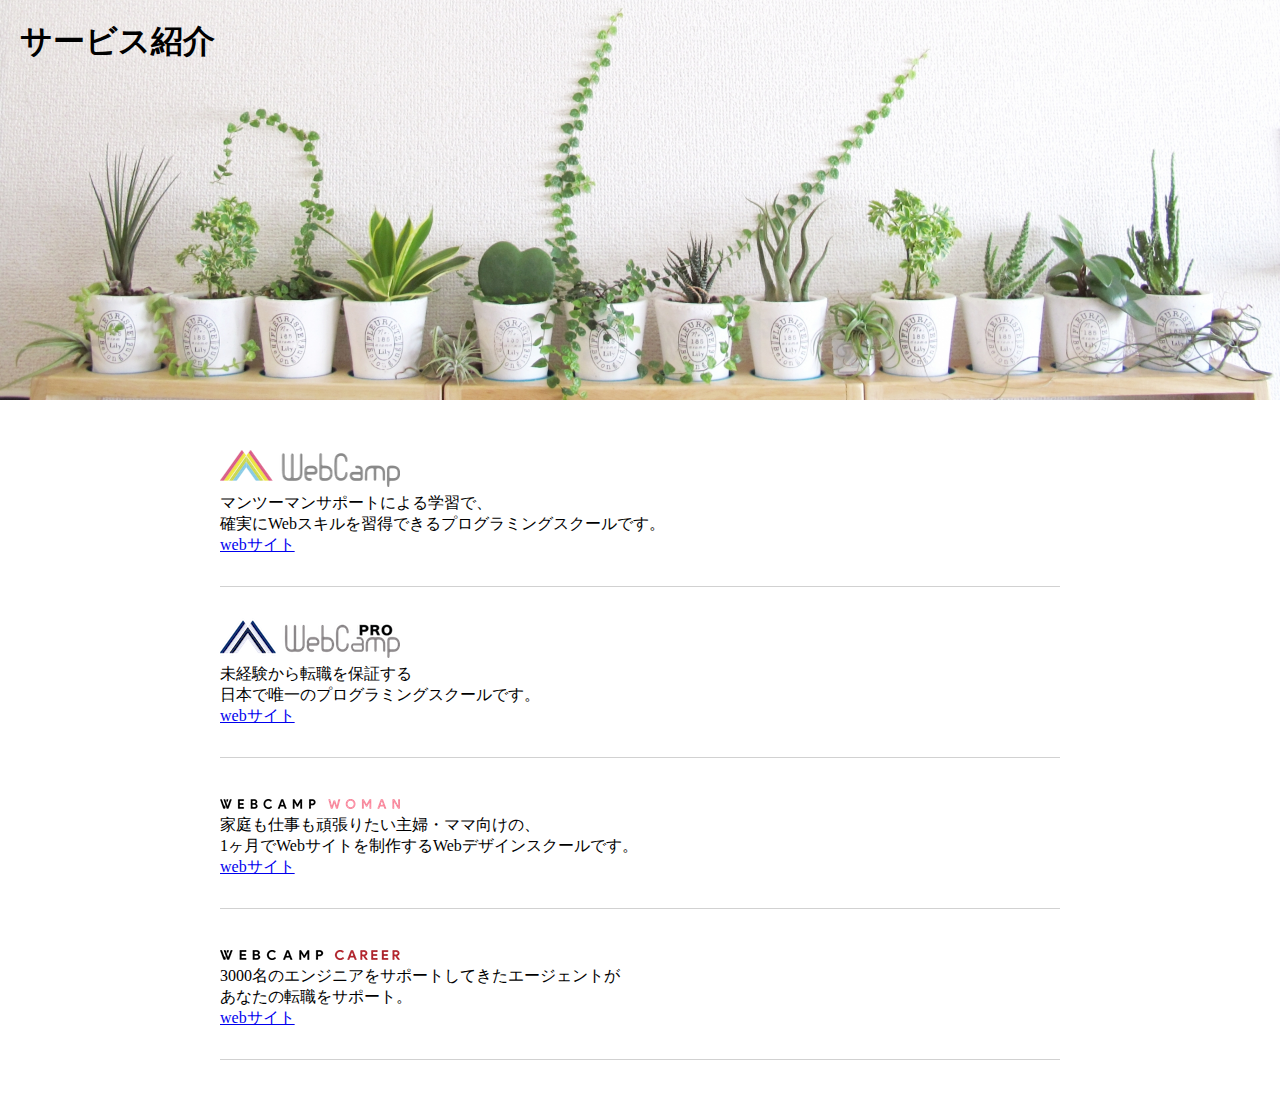
<file: chapter7/index.html>
<!DOCTYPE html>
<html lang="ja">
  <head>
    <meta charset="UTF-8" />
    <!-- CSSファイルの読み込み -->
    <link rel="stylesheet" href="style.css" />
    <title>サービス紹介</title>
  </head>

  
  <body>

    <section class="main-visual">
      <h1 class="headline">サービス紹介</h1>
    </section>

    <main>
      
      <section class="service1">
        <h2><img src="img/wc-logo.png" alt="ロゴ"></h2>
        <p>
          マンツーマンサポートによる学習で、<br>
          確実にWebスキルを習得できるプログラミングスクールです。
        </p>
        <a href="index.html">webサイト</a>
      </section>
      
      <section class="service2">
        <h2><img src="img/wcp-logo.png" alt="ロゴ"></h2>
        <p>
          未経験から転職を保証する<br>
          日本で唯一のプログラミングスクールです。
        </p>
        <a href="index.html">webサイト</a>
      </section>
      
      <section class="service3">
        <h2><img src="img/wcw-logo.png" alt="ロゴ"></h2>
        <p>
          家庭も仕事も頑張りたい主婦・ママ向けの、<br>
          1ヶ月でWebサイトを制作するWebデザインスクールです。
        </p>
        <a href="index.html">webサイト</a>
      </section>
      
      <section class="service4">
        <h2><img src="img/wcc-logo.png" alt="ロゴ"></h2>
        <p>
          3000名のエンジニアをサポートしてきたエージェントが<br>
          あなたの転職をサポート。
        </p>
        <a href="index.html">webサイト</a>
      </section>
      
    </main>
  </body>
</html>
</file>
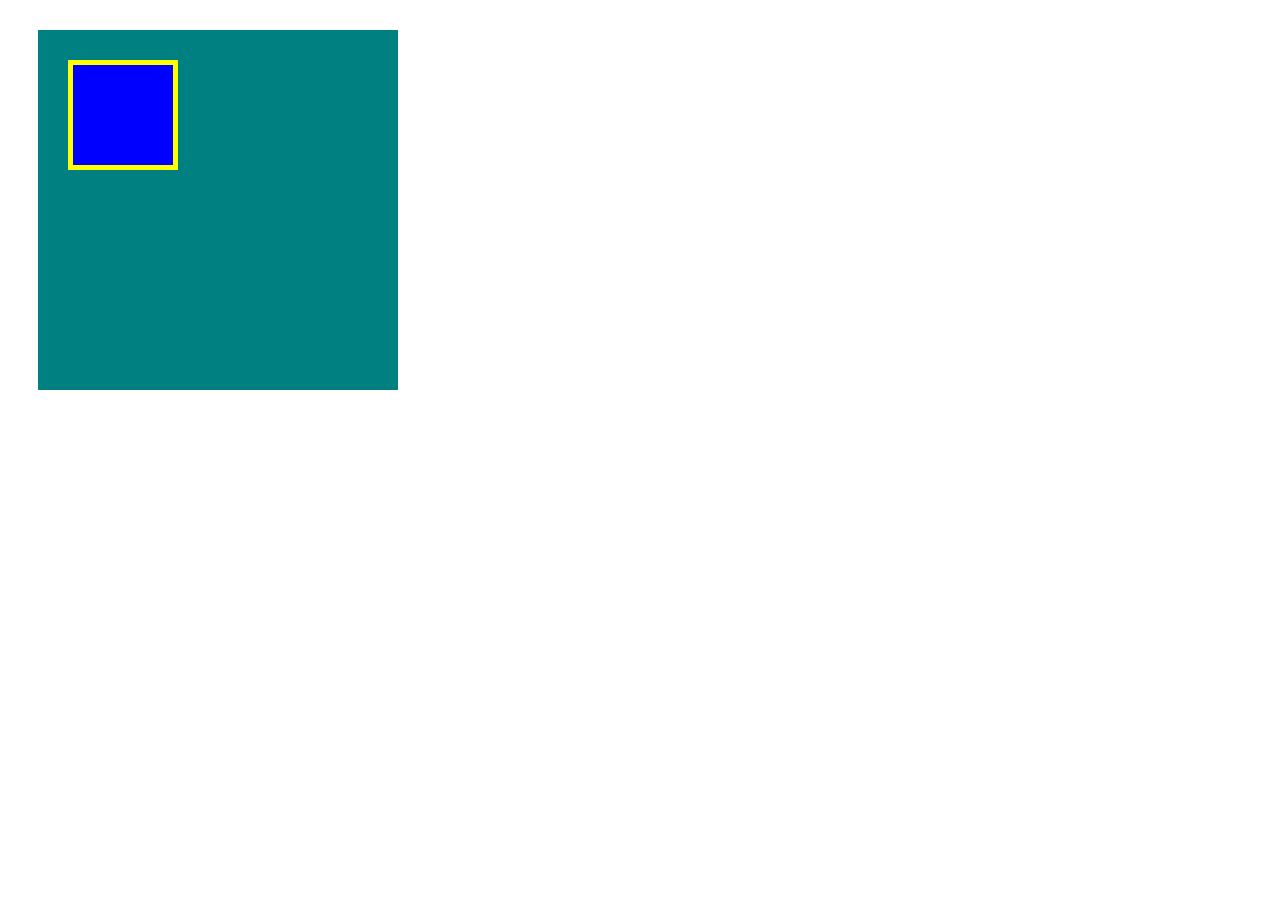
<file: box.html>
<!DOCTYPE html>
<html lang="ja">
  <head>
    <meta charset="UTF-8" />
    <!-- CSSファイルの読み込み -->
    <link rel="stylesheet" href="box.css" />
    <title>BOX</title>
  </head>

  <body>
    <!-- box1用のdiv -->
    <div class="box1">
      <div class="box2"></div>
    </div>
  </body>
</html>
</file>
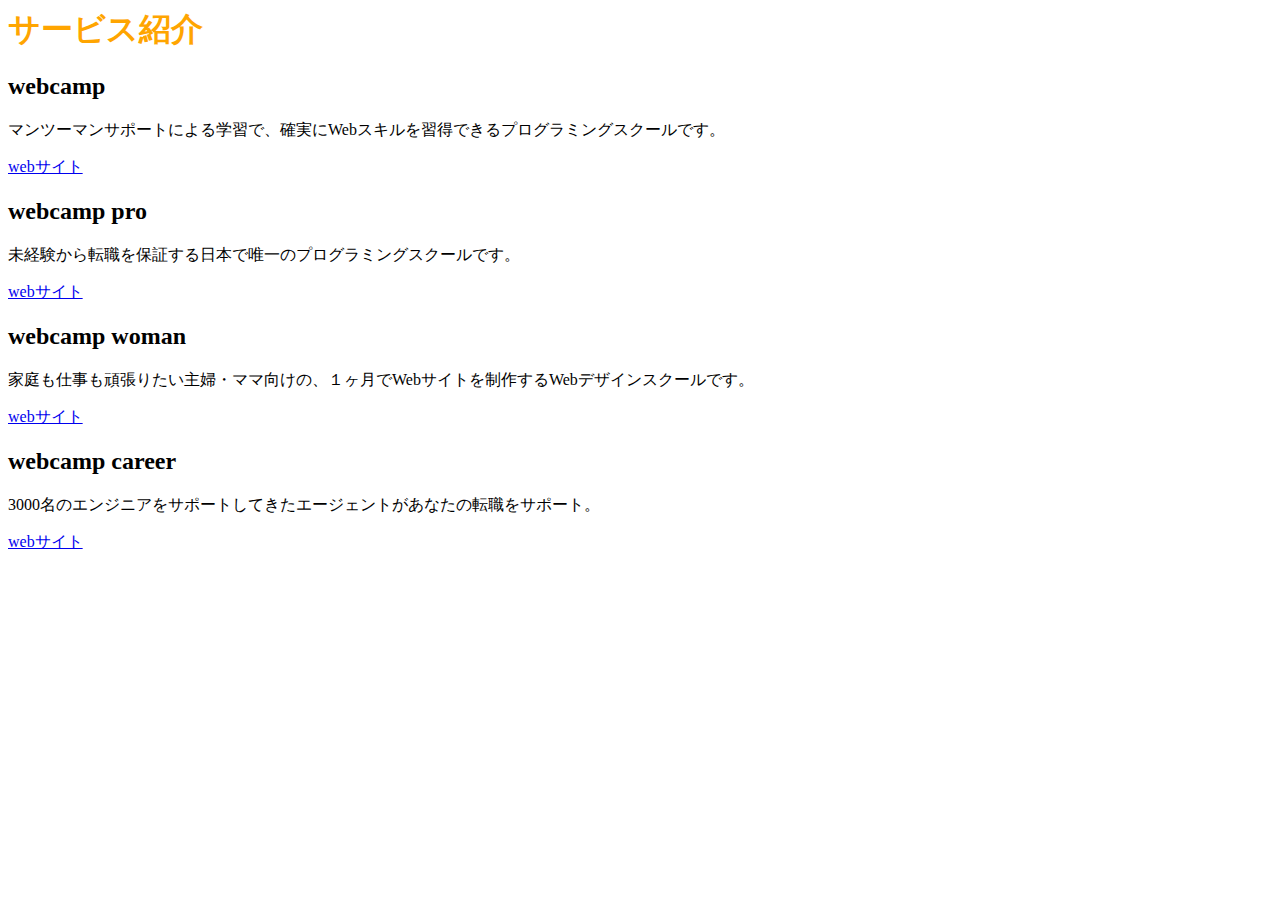
<file: chapter2.html>
<head>
  <meta charset="UTF-8" />
  <title>chapter2_exercise</title>
  <!-- 下記1行を追加してください -->
  <link rel="stylesheet" href="style.css" />
</head>

<body>
  <h1 id="word-orange">サービス紹介</h1>
  
  <h2>webcamp</h2>
  <p>マンツーマンサポートによる学習で、確実にWebスキルを習得できるプログラミングスクールです。</p>
  <a href="https://web-camp.io/">webサイト</a>
  
  <h2>webcamp pro</h2>
  <p>未経験から転職を保証する日本で唯一のプログラミングスクールです。</p>
  <a href="https://web-camp.io/">webサイト</a>
  
  <h2>webcamp woman</h2>
  <p>家庭も仕事も頑張りたい主婦・ママ向けの、１ヶ月でWebサイトを制作するWebデザインスクールです。</p>
  <a href="https://web-camp.io/">webサイト</a>
  
  <h2>webcamp career</h2>
  <p>3000名のエンジニアをサポートしてきたエージェントがあなたの転職をサポート。</p>
  <a href="https://web-camp.io/">webサイト</a>
  
</body>
</file>
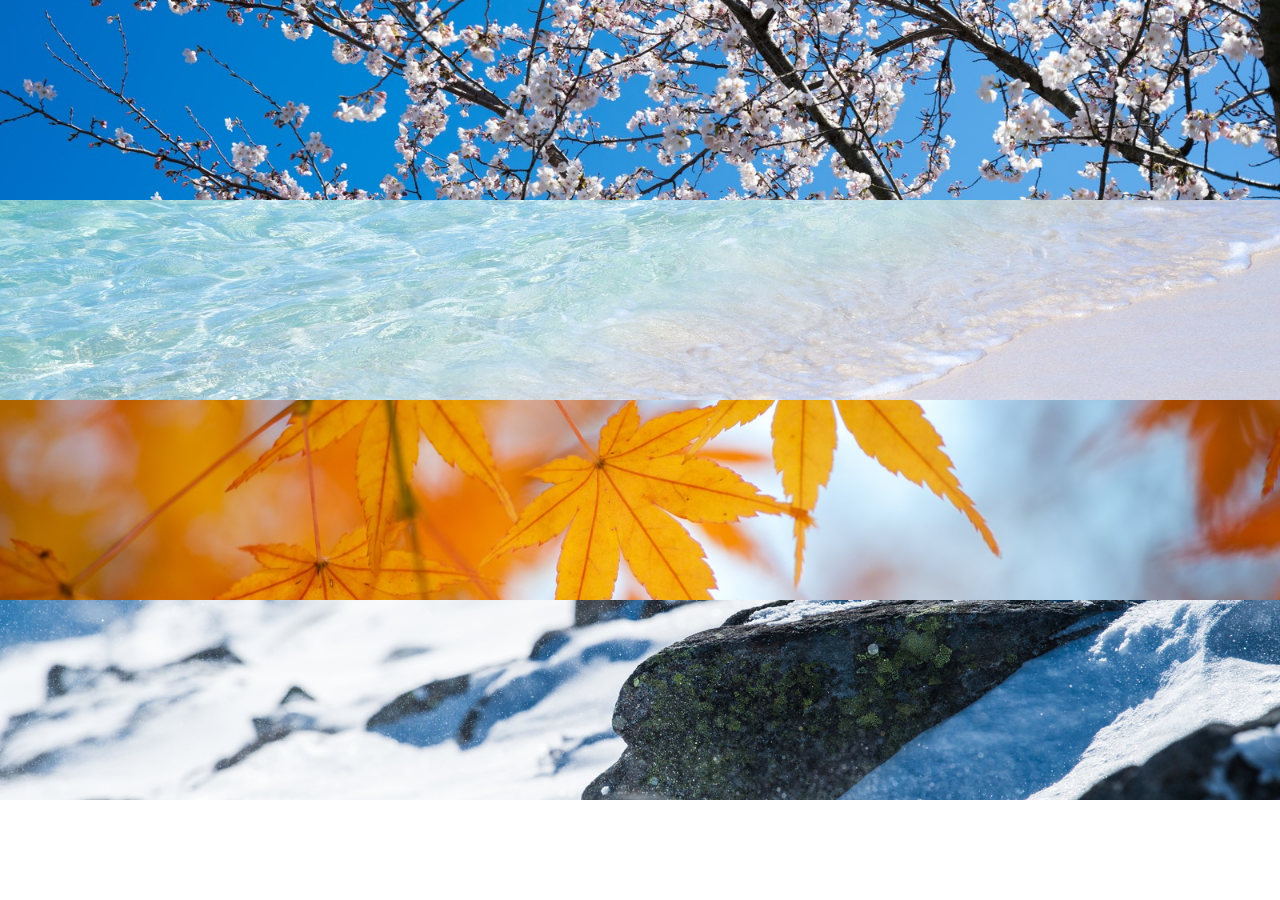
<file: chapter6.html>
<!DOCTYPE html>
<html lang="ja">
  <head>
    <meta charset="UTF-8" />
    <!-- CSSファイルの読み込み -->
    <link rel="stylesheet" href="chapter6.css" />
    <title>1-6</title>
  </head>

  <body>
    <div class="box1"></div>
    <div class="box2"></div>
    <div class="box3"></div>
    <div class="box4"></div>
  </body>
</html>
</file>
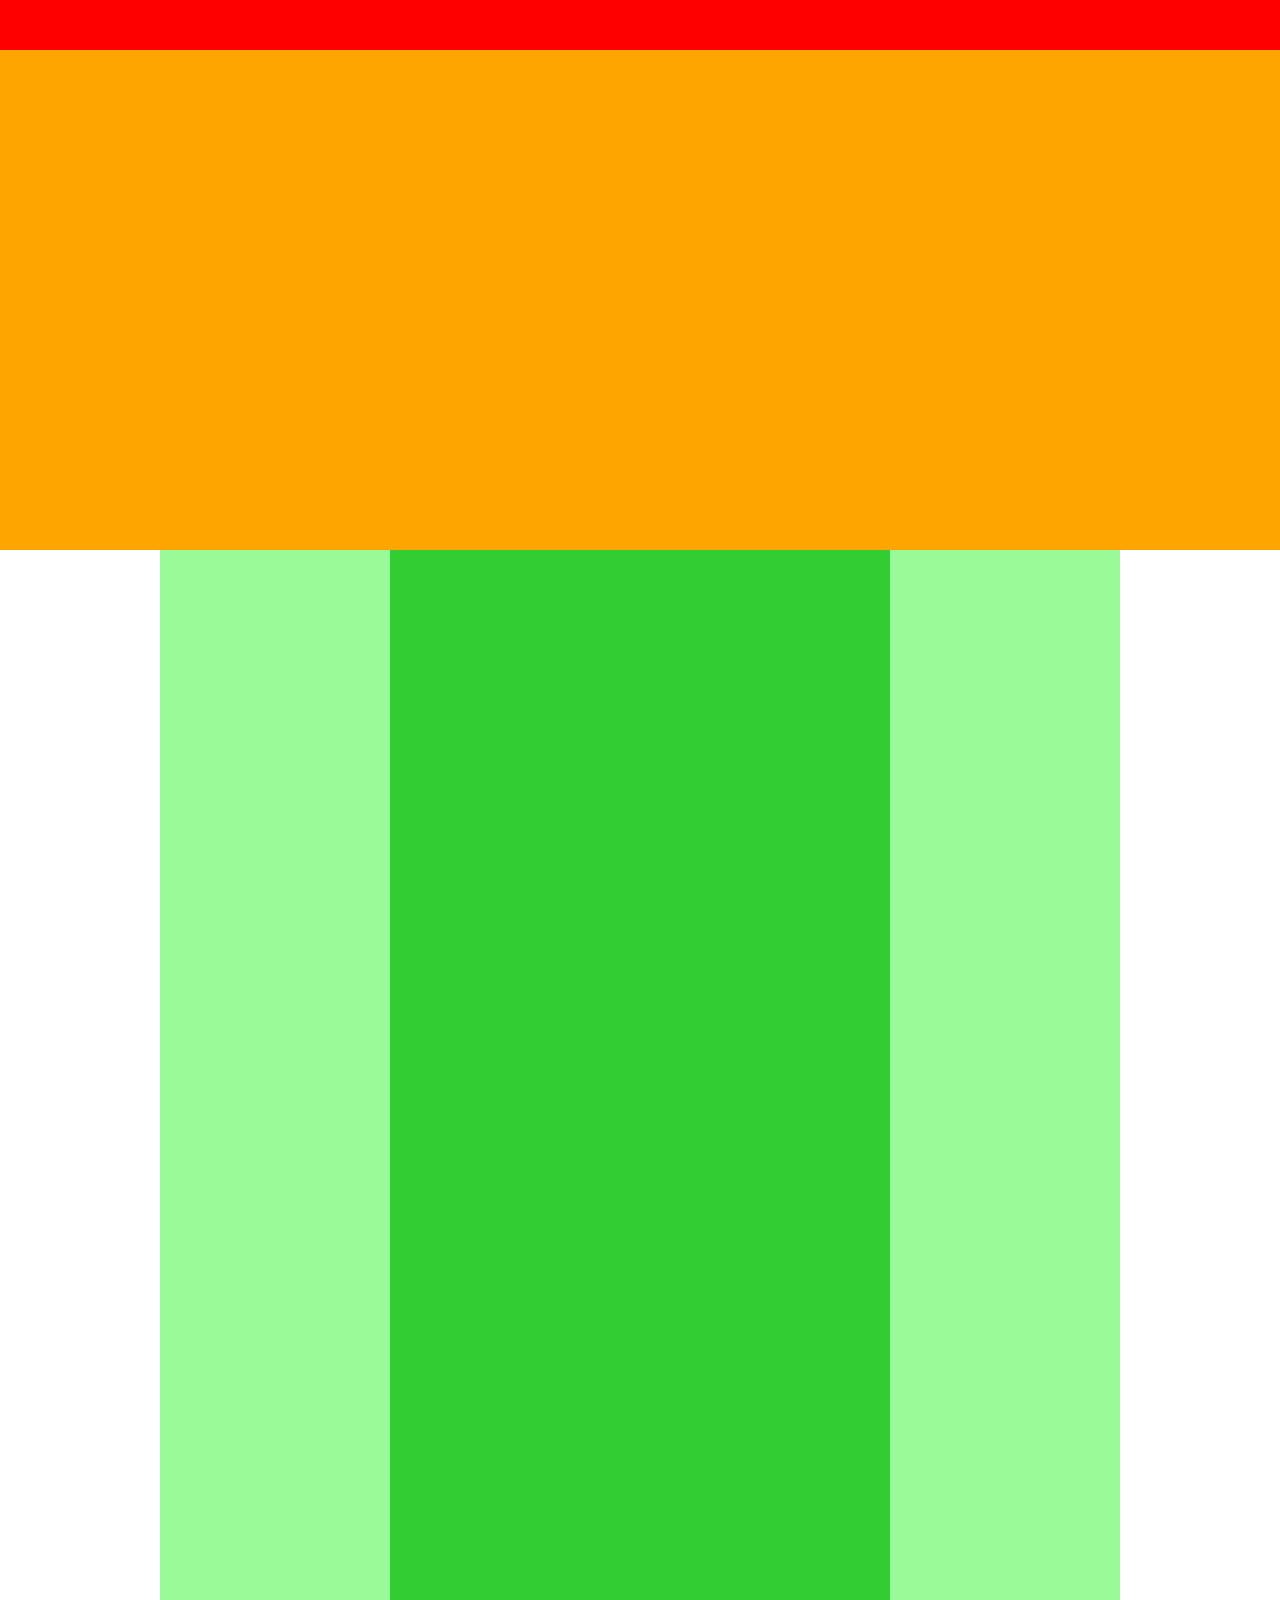
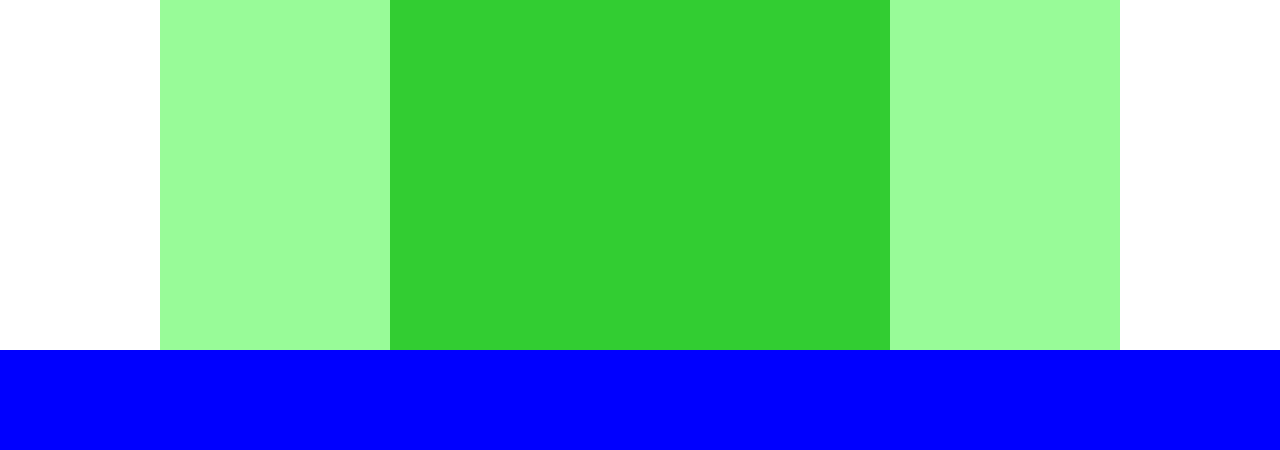
<file: layout.html>
<!DOCTYPE html>
<html lang="ja">
  <head>
    <meta charset="UTF-8" />
    <!-- CSSファイルの読み込み -->
    <link rel="stylesheet" href="layout.css" />
    <title>1-4</title>
  </head>

  <body>
    <!--header用のdiv-->
    <div class="header"></div>
    
    <!--main-visual用のdiv-->
    <div class="main-visual"></div>
    
    <!--main用のdiv-->
    <div class="main">
      <div class="sidebar-left"></div>
      <div class="blog"></div>
      <div class="sidebar-right"></div>
    </div>
    
    <!--footer用のdiv-->
    <div class="footer"></div>
    
  </body>
</html>
</file>
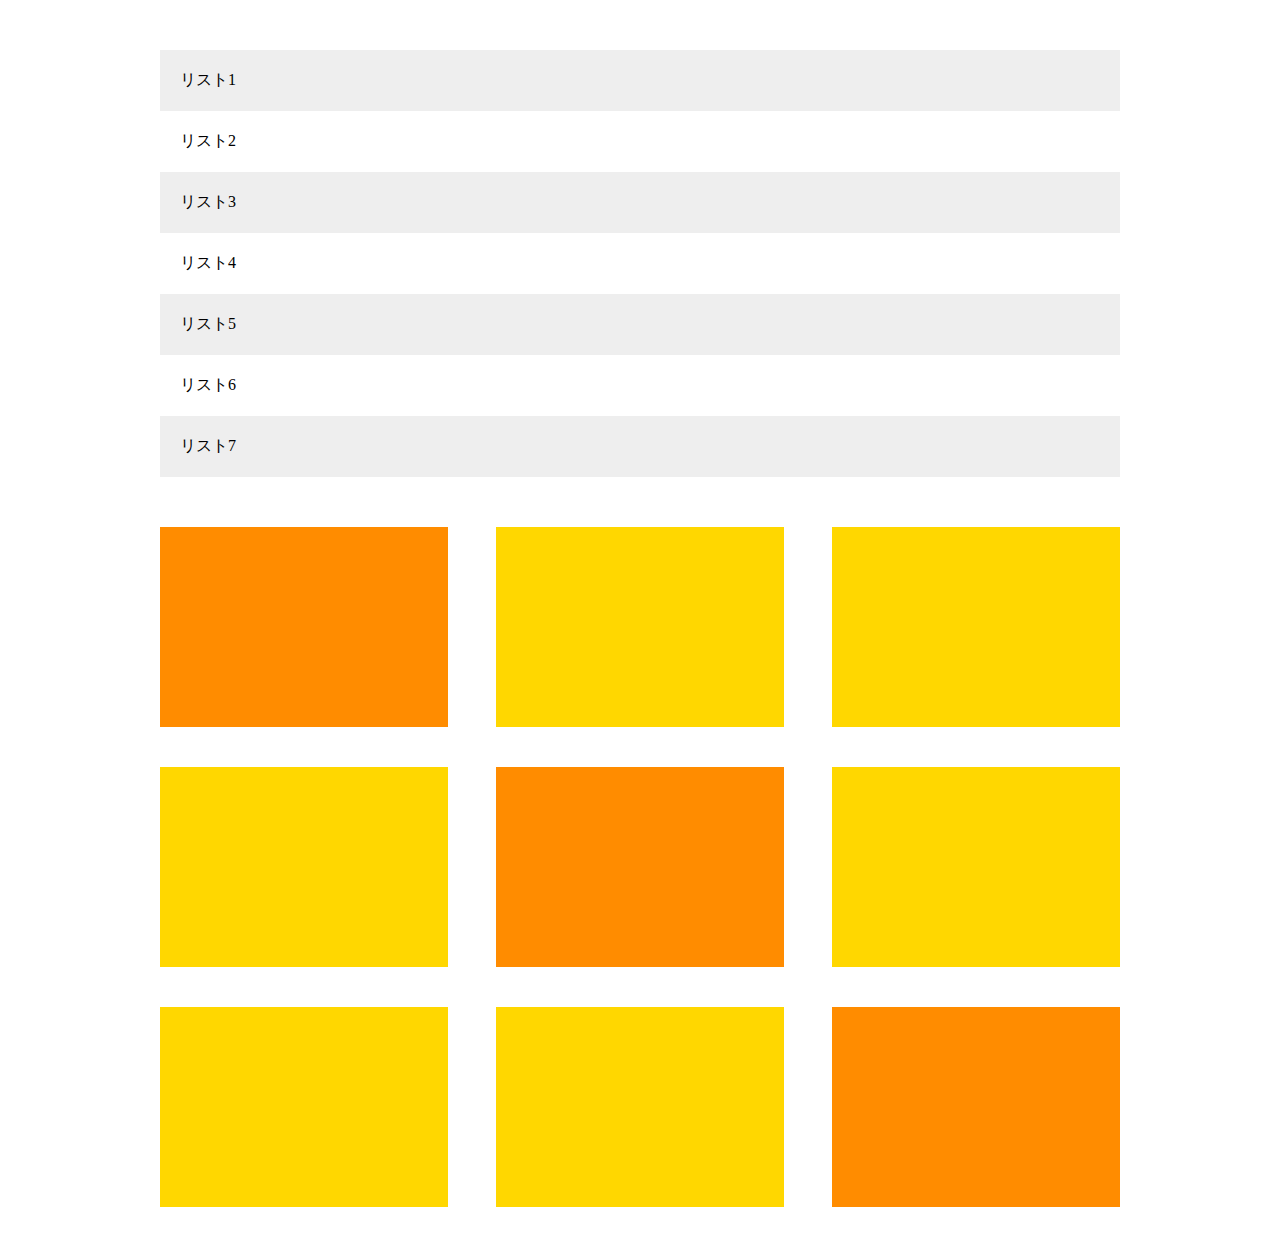
<file: chapter8/chapter8.html>
<!DOCTYPE html>
<html lang="ja">
  <head>
    <meta charset="UTF-8" />
    <!-- CSSファイルの読み込み -->
    <link rel="stylesheet" href="chapter8.css" />
    <title>1-8</title>
  </head>

  <body>
   <main>
     <ul class="item-list">
       <li class="item">リスト1</li>
       <li class="item">リスト2</li>
       <li class="item">リスト3</li>
       <li class="item">リスト4</li>
       <li class="item">リスト5</li>
       <li class="item">リスト6</li>
       <li class="item">リスト7</li>
     </ul>
     
     <div class="box-list">
       <div class="box"></div>
       <div class="box"></div>
       <div class="box"></div>
       <div class="box"></div>
       <div class="box"></div>
       <div class="box"></div>
       <div class="box"></div>
       <div class="box"></div>
       <div class="box"></div>
     </div>
   </main>
  </body>
</html>
</file>
<file: chapter7/style.css>
* {
  margin: 0;
  padding: 0;
  box-sizing: border-box;
}

.main-visual{
  height: 400px;
  width: 100%;
  background-image: url(img/mv.jpg);
  background-size: cover;
  background-position: bottom;
}

.headline{
  padding: 20px;
}

main{
  width: 840px;
  margin: 50px auto;
}

.service1{
  margin-bottom: 30px;
  border-bottom: 1px solid #d1d1d1;
  padding-bottom: 30px;
}

.service2{
  margin-bottom: 30px;
  border-bottom: 1px solid #d1d1d1;
  padding-bottom: 30px;
}

.service3{
  margin-bottom: 30px;
  border-bottom: 1px solid #d1d1d1;
  padding-bottom: 30px;
}

.service4{
  margin-bottom: 30px;
  border-bottom: 1px solid #d1d1d1;
  padding-bottom: 30px;
}
</file>
<file: box.css>
.box1 {
  width: 300px;
  height: 300px;
  background-color: #008080;
  margin: 30px;
  padding: 30px;
}

.box2 {
  width: 100px;
  height: 100px;
  background-color: blue;
  /*指定方法（box2の周囲すべてに枠線を設定する場合）*/
  border: 5px solid yellow;
}
</file>
<file: style.css>
#word-orange{
  color: orange;
}
</file>
<file: chapter6.css>
/* ブラウザがそれぞれ持っているCSSをリセットするための記述 */
* {
  margin: 0;
  padding: 0;
  box-sizing: border-box;
  color: #6c6b6b;
}

.box1{
  height: 200px;
  background-image: url(img/box1.jpg);
  background-size: cover;
  background-position: center;
}

.box2{
  height: 200px;
  background-image: url(img/box2.jpg);
  background-size: cover;
  background-position: center;
}

.box3{
  height: 200px;
  background-image: url(img/box3.jpg);
  background-size: cover;
  background-position: center;
}

.box4{
  height: 200px;
  background-image: url(img/box4.jpg);
  background-size: cover;
  background-position: center;
}
</file>
<file: layout.css>
/* ブラウザがそれぞれ持っているCSSをリセットするための記述 */
* {
  margin: 0;
  padding: 0;
  box-sizing: border-box;
}

.header{
  width: 100%;
  height: 50px;
  background-color: red;
}

.main-visual{
  width: 100%;
  height: 500px;
  background-color: orange;
}

.main{
  width: 960px;
  display: flex;
  justify-content: center;
  margin: 0 auto;
}

.sidebar-left{
  width: 230px;
  height: 1400px;
  background-color: palegreen;
}

.blog{
  width: 500px;
  height: 1400px;
  background-color: limegreen;
}

.sidebar-right{
  width: 230px;
  height: 1400px;
  background-color: palegreen;
}

.footer{
  width: 100%;
  height: 100px;
  background-color: blue;
}
</file>
<file: chapter8/chapter8.css>
/* ブラウザがそれぞれ持っているCSSをリセットするための記述 */
* {
  margin: 0;
  padding: 0;
  box-sizing: border-box;
}

main{
  width: 960px;
  margin: 50px auto;
}

.item-list{
  margin-bottom: 50px;
}

.item{
  padding: 20px;
  list-style: none;
}

.item:nth-child(odd){
  background-color: #eee;
}

.box-list{
  display: flex;
  flex-wrap: wrap;
}

.box{
  background-color: #ffd700;
  width: 30%;
  height: 200px;
  margin-right: 5%;
  margin-bottom: 40px;
}

.box:first-child,
.box:nth-child(5),
.box:last-child{
  background-color: #ff8c00;
}

.box:nth-child(3n){
  margin-right: 0;
}

.box:nth-last-child(-n + 3){
  margin-bottom: 0;
}
</file>
